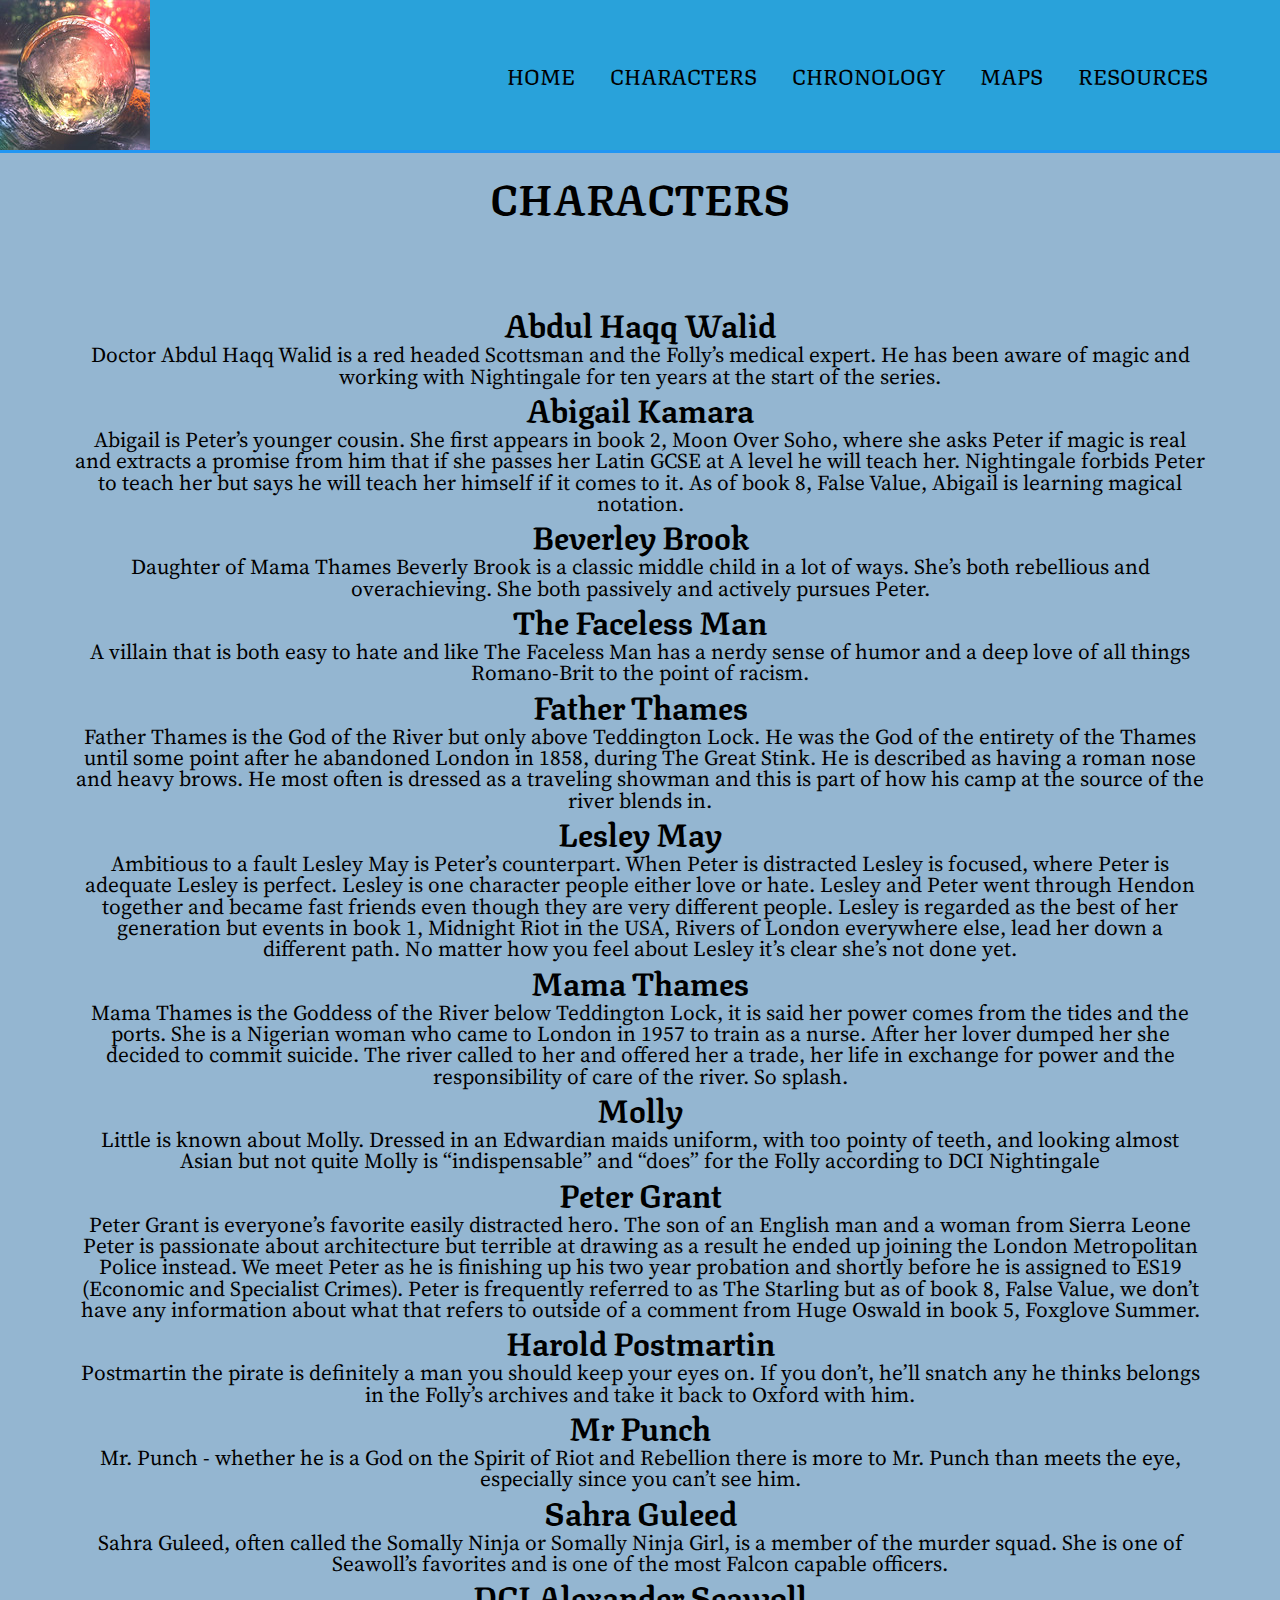
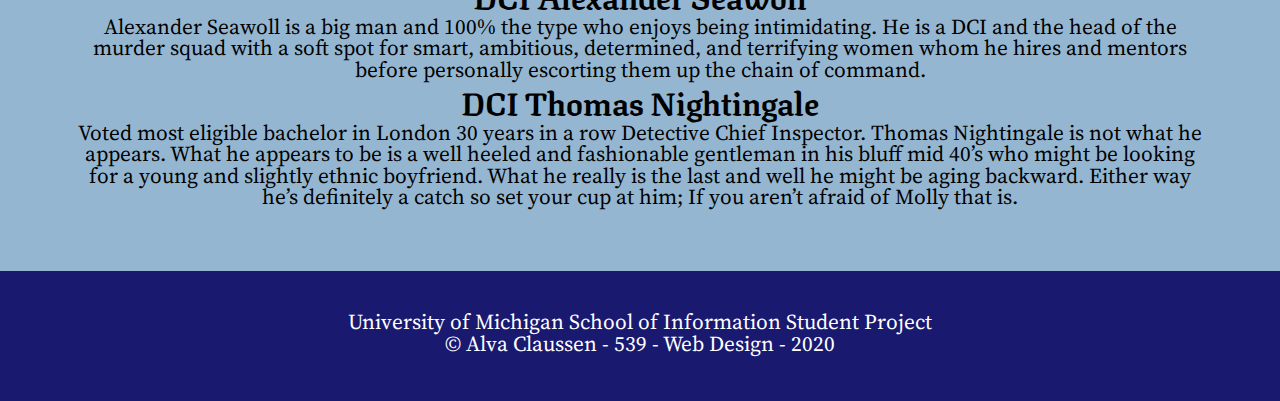
<file: characters.html>
<!DOCTYPE html>
<html lang="en">
  <head>
    <meta charset="utf-8">
    <meta name="viewport" content="width=device-width, initial-scale=1.0">
    <link rel="shortcut icon" type="image/jpeg" href="images/logo.jpg"/>

    <link rel="stylesheet" type="text/css" href="css/html5reset.css">
    <link rel="stylesheet" type="text/css" href="css/style.css">
    <link rel="stylesheet"  href="https://cdnjs.cloudflare.com/ajax/libs/animate.css/4.1.1/animate.min.css"/>
    <link href="https://fonts.googleapis.com/css?family=Source Serif Pro|Texturina:300&display=swap" rel="stylesheet">
    
    <title>RIVERS OF LONDON</title>
  </head>
  <body>
    <a class = "skip" href="#skip">Skip to Main Content</a>
    <header>
        <img src="images/logo.jpg" alt="logo" id = "logo">
      <nav>
        <ul class="nav_links">
          <li class="nav_item"><a href="index.html">HOME</a></li>
          <li class="nav_item"><a href="characters.html">CHARACTERS</a></li>
          <li class="nav_item"><a href="chronology.html">CHRONOLOGY</a></li>
          <li class="nav_item"><a href="maps.html">MAPS</a></li>
          <li class="nav_item"><a href="resources.html">RESOURCES</a></li>
        </ul>
    </nav>
  </header>
  <h1>CHARACTERS</h1> 
  <main class="characters" id="skip" tabindex="0">
    <div>
    <h2>Abdul Haqq Walid</h2>
    <p>Doctor Abdul Haqq Walid is a red headed Scottsman and the Folly’s medical expert. He has been aware of magic and working with Nightingale for ten years at the start of the series.  </p>
    <h2>Abigail Kamara </h2>
    <p>Abigail is Peter’s younger cousin. She first appears in book 2, Moon Over Soho, where she asks Peter if magic is real and extracts a promise from him that if she passes her Latin GCSE at A level he will teach her. Nightingale forbids Peter to teach her but says he will teach her himself if it comes to it. As of book 8, False Value,  Abigail is learning magical notation. </p>
    <h2>Beverley Brook</h2>
    <p>Daughter of Mama Thames Beverly Brook is a classic middle child in a lot of ways. She’s both rebellious and overachieving. She both passively and actively pursues Peter. </p>
    <h2>The Faceless Man</h2>
    <p>A villain that is both easy to hate and like The Faceless Man has a nerdy sense of humor and a deep love of all things Romano-Brit to the point of racism. </p>
    <h2>Father Thames</h2>
    <p>Father Thames is the God of the River but only above Teddington Lock. He was the God of the entirety of the Thames until some point after he abandoned London in 1858, during The Great Stink. He is described as having a roman nose and heavy brows. He most often is dressed as a traveling showman and this is part of how his camp at the source of the river blends in.</p>
    <h2>Lesley May</h2>
    <p>Ambitious to a fault Lesley May is Peter’s counterpart. When Peter is distracted Lesley is focused, where Peter is adequate Lesley is perfect. Lesley is one character people either love or hate. 
Lesley and Peter went through Hendon together and became fast friends even though they are very different people. Lesley is regarded as the best of her generation but events in book 1, Midnight Riot in the USA, Rivers of London everywhere else, lead her down a different path. No matter how you feel about Lesley it’s clear she’s not done yet. </p>
    <h2>Mama Thames</h2>
    <p>Mama Thames is the Goddess of the River below Teddington Lock, it is said her power comes from the tides and the ports. She is a Nigerian woman who came to London in 1957 to train as a nurse. After her lover dumped her she decided to commit suicide. The river called to her and offered her a trade, her life in exchange for power and the responsibility of care of the river. So splash. </p>
    <h2>Molly</h2>
    <p>Little is known about Molly. Dressed in an Edwardian maids uniform, with too pointy of teeth, and looking almost Asian but not quite Molly is “indispensable” and “does” for the Folly according to DCI Nightingale</p>
    <h2>Peter Grant</h2>
    <p>Peter Grant is everyone’s favorite easily distracted hero. The son of an English man and a woman from Sierra Leone Peter is passionate about architecture but terrible at drawing as a result he ended up joining the London Metropolitan Police instead. We meet Peter as he is finishing up his two year probation and shortly before he is assigned to ES19 (Economic and Specialist Crimes). 
      Peter is frequently referred to as The Starling but as of book 8, False Value, we don’t have any information about what that refers to outside of a comment from Huge Oswald in book 5, Foxglove Summer. </p>
    <h2>Harold Postmartin</h2>
    <p>Postmartin the pirate is definitely a man you should keep your eyes on. If you don’t, he’ll snatch any he thinks belongs in the Folly’s archives and take it back to Oxford with him.</p>
    <h2>Mr Punch</h2>
    <p>Mr. Punch - whether he is a God on the Spirit of Riot and Rebellion there is more to Mr. Punch than meets the eye, especially since you can’t see him.</p>
    <h2>Sahra Guleed</h2>
    <p>Sahra Guleed, often called the Somally Ninja or Somally Ninja Girl, is a member of the murder squad. She is one of Seawoll’s favorites and is one of the most Falcon capable officers.</p>
    <h2>DCI Alexander Seawoll</h2>
    <p>Alexander Seawoll is a big man and 100% the type who enjoys being intimidating. He is a DCI and the head of the murder squad with a soft spot for smart, ambitious, determined, and terrifying women whom he hires and mentors before personally escorting them up the chain of command. </p>
    <h2>DCI Thomas Nightingale</h2>
    <p>Voted most eligible bachelor in London 30 years in a row Detective Chief Inspector. Thomas Nightingale is not what he appears. What he appears to be is a well heeled and fashionable gentleman in his bluff mid 40’s who might be looking for a young and slightly ethnic boyfriend. What he really is the last and well he might be aging backward. Either way he’s definitely a catch so set your cup at him; If you aren’t afraid of Molly that is.</p>
  </div>


      
  </main>

    <footer>
      <p class="footer">University of Michigan School of Information Student Project <br/>
        &copy; Alva Claussen - 539 - Web Design - 2020</p>
    </footer>
  </body>
</html>
</file>
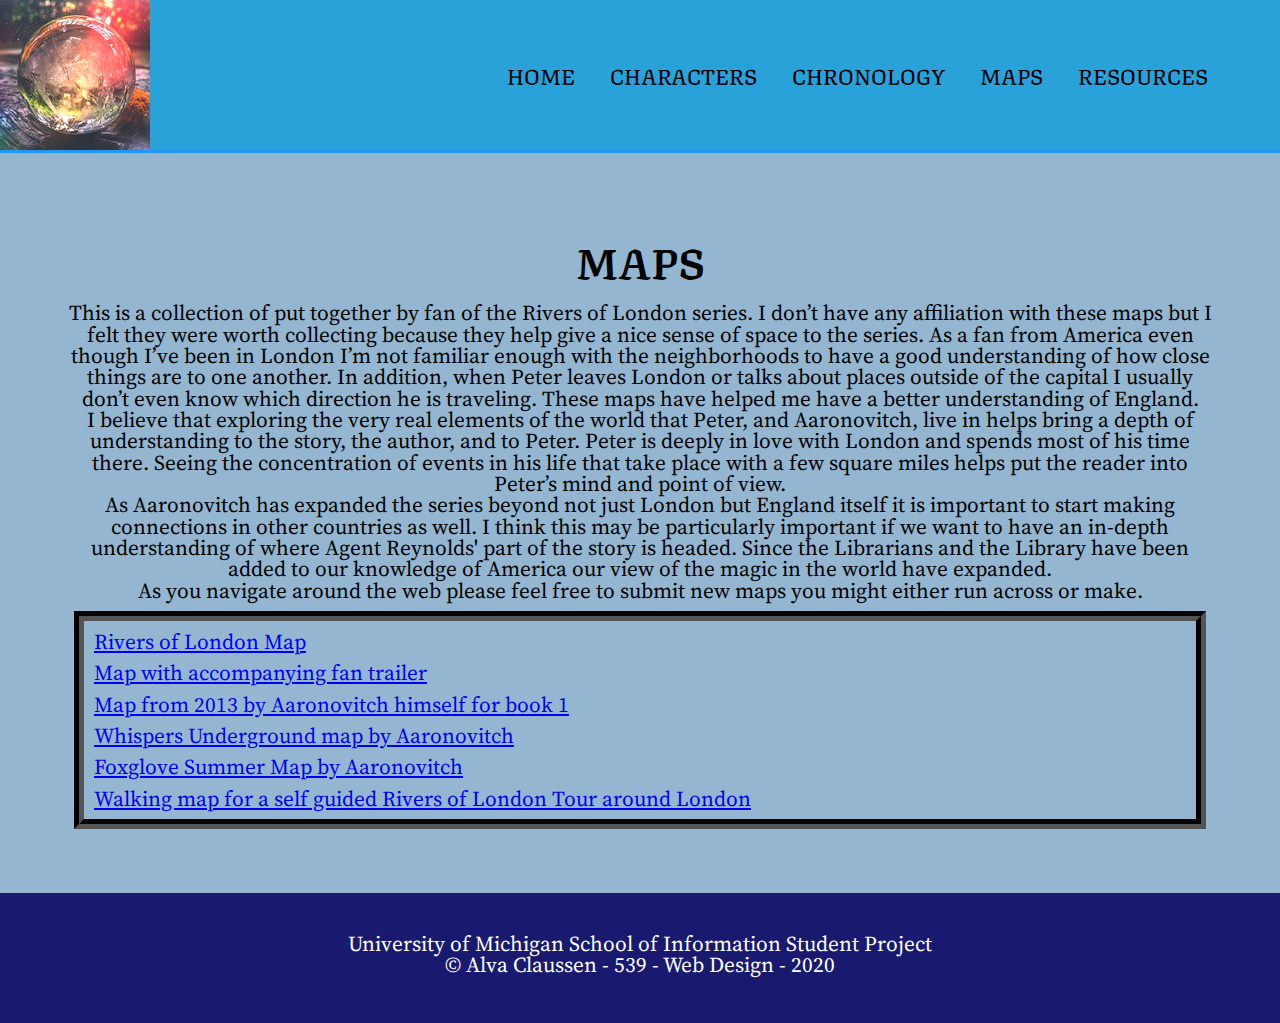
<file: maps.html>
<!DOCTYPE html>
<html lang="en">
  <head>
    <meta charset="utf-8">
    <meta name="viewport" content="width=device-width, initial-scale=1.0">
    <link rel="shortcut icon" type="image/jpeg" href="images/logo.jpg"/>

    <link rel="stylesheet" type="text/css" href="css/html5reset.css">
    <link rel="stylesheet" type="text/css" href="css/style.css">
    <link rel="stylesheet"  href="https://cdnjs.cloudflare.com/ajax/libs/animate.css/4.1.1/animate.min.css"/>
    <link href="https://fonts.googleapis.com/css?family=Source Serif Pro|Texturina:300&display=swap" rel="stylesheet">
    <title>RIVERS OF LONDON</title>
  </head>
  <body>
    <a class = "skip" href="#skip">Skip to Main Content</a>
    <header>
        <img src="images/logo.jpg" alt="logo" id = "logo">
      <nav>
        <ul class="nav_links">
          <li class="nav_item"><a href="index.html">HOME</a></li>
          <li class="nav_item"><a href="characters.html">CHARACTERS</a></li>
          <li class="nav_item"><a href="chronology.html">CHRONOLOGY</a></li>
          <li class="nav_item"><a href="maps.html">MAPS</a></li>
          <li class="nav_item"><a href="resources.html">RESOURCES</a></li>
        </ul>
    </nav>
  </header>
  <main class="maps" id="skip" tabindex="0">
    <h1>MAPS</h1> 
   
    <p>This is a collection of put together by fan of the Rivers of London series. I don’t have any affiliation with these maps but I felt they were worth collecting because they help give a nice sense of space to the series. As a fan from America even though I’ve been in London I’m not familiar enough with the neighborhoods to have a good understanding of how close things are to one another. In addition, when Peter leaves London or talks about places outside of the capital I usually don’t even know which direction he is traveling. These maps have helped me have a better understanding of England.</p>  
    
    <p>I believe that exploring the very real elements of the world that Peter, and Aaronovitch, live in helps bring a depth of understanding to the story, the author, and to Peter. Peter is deeply in love with London and spends most of his time there. Seeing the concentration of events in his life that take place with a few square miles helps put the reader into Peter’s mind and point of view. </p> 
    <p>As Aaronovitch has expanded the series beyond not just London but England itself it is important to start making connections in other countries as well. I think this may be particularly important if we want to have an in-depth understanding of where Agent Reynolds' part of the story is headed. Since the Librarians and the Library have been added to our knowledge of America our view of the magic in the world have expanded.</p>  
    
    <p>As you navigate around the web please feel free to submit new maps you might either run across or make.</p>  
   <div class="flex-container"> 
   <ul>
     <div class="map1">
      <a href="http://umap.openstreetmap.fr/lt/map/rivers-of-london-ben-aaronovitchs-books-series_281076#9/51.3092/0.1840">Rivers of London Map</a>
    </div> 
    <div class="map2">
      <a href="https://www.arcgis.com/apps/MapJournal/index.html?appid=6a412f3d5e4e43db9d2e50383ee3491a ">Map with accompanying fan trailer</a>
    </div> 
    <div class="map3">
      <a href="https://www.google.com/maps/d/u/0/viewer?msa=0&hl=en&ie=UTF8&t=m&source=embed&ll=51.523911%2C-0.11398299999998973&spn=0.102533%2C0.219727&z=12&mid=1Otpz-1jvyof2gYsmSm17ttIBpYE">Map from 2013 by Aaronovitch himself for book 1</a>
    </div> 
    <div class="map4">
      <a href="https://www.google.com/maps/d/u/0/viewer?msa=0&gl=uk&hl=en&ie=UTF8&t=m&ll=51.55316699999998%2C-0.16479500000001646&spn=0.409871%2C0.878906&z=10&source=embed&mid=1iiJsAFhIAQz2Oy8TJ-3QLqQSmOs">Whispers Underground map by Aaronovitch</a>
    </div> 
    <div class="map5"> 
      <a href="https://www.google.com/maps/d/u/0/viewer?hl=en&mid=1ET_dZtOGiFQCCovYkbikYuNc0aw&ll=52.25173997924288%2C-2.6777692999999947&z=11">Foxglove Summer Map by Aaronovitch</a>
    </div> 
    <div class="map6">   
      <a href="https://aaronovitchlondon.wordpress.com/2013/06/05/walking-map-2/ ">Walking map for a self guided Rivers of London Tour around London</a>
    </div>
      
  </ul>
  </div> 
  </main>

    <footer>
      <p class="footer">University of Michigan School of Information Student Project <br/>
        &copy; Alva Claussen - 539 - Web Design - 2020</p>
    </footer>
  </body>
</html>
</file>
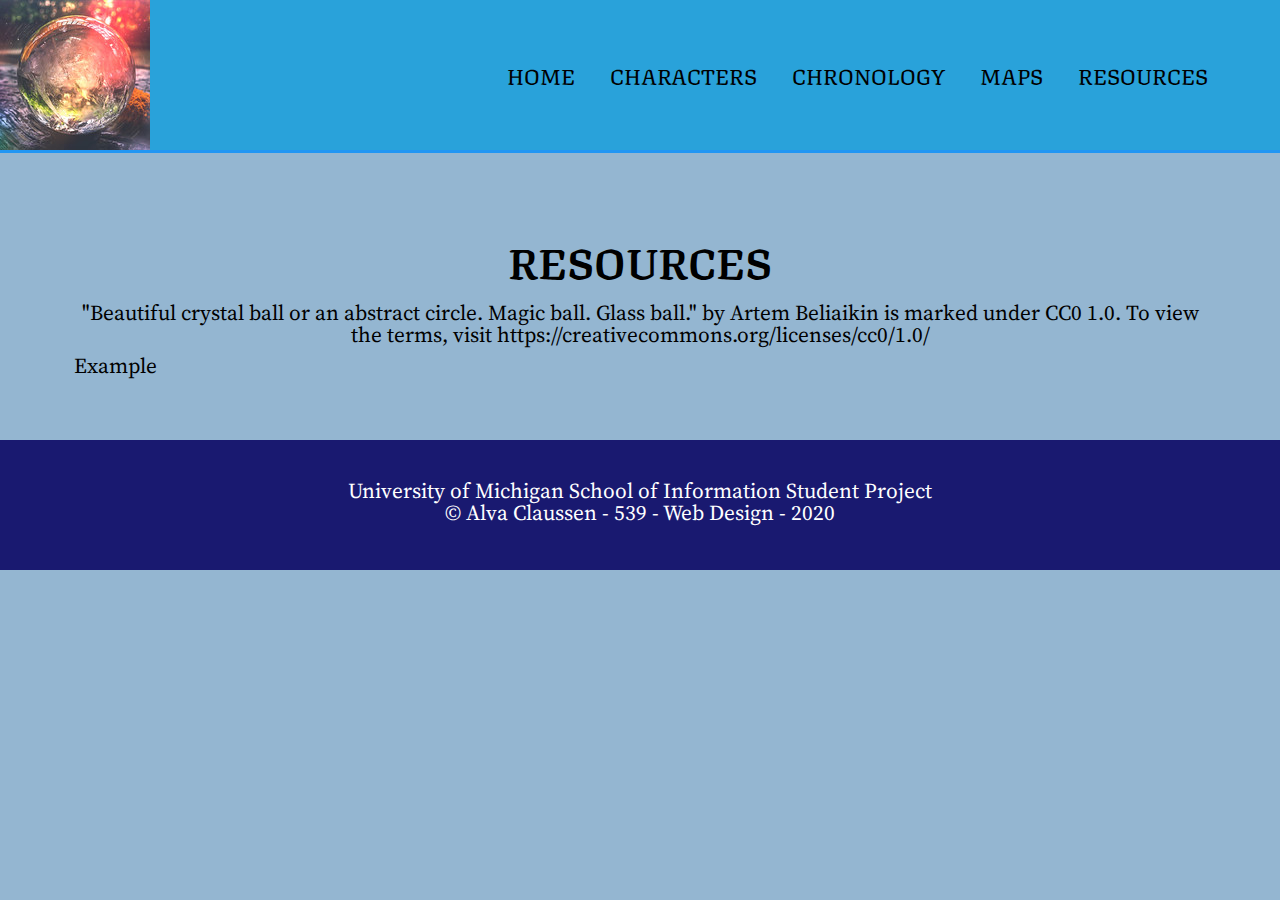
<file: resources.html>
<!DOCTYPE html>
<html lang="en">
  <head>
    <meta charset="utf-8">
    <meta name="viewport" content="width=device-width, initial-scale=1.0">
    <link rel="shortcut icon" type="image/jpeg" href="images/logo.jpg"/>

    <link rel="stylesheet" type="text/css" href="css/html5reset.css">
    <link rel="stylesheet" type="text/css" href="css/style.css">
    <link rel="stylesheet"  href="https://cdnjs.cloudflare.com/ajax/libs/animate.css/4.1.1/animate.min.css"/>
    <link href="https://fonts.googleapis.com/css?family=Source Serif Pro|Texturina:300&display=swap" rel="stylesheet">
    <title>RIVERS OF LONDON</title>
  </head>
  <body>
    <a class = "skip" href="#skip">Skip to Main Content</a>
    <header>
        <img src="images/logo.jpg" alt="logo" id = "logo">
      <nav>
        <ul class="nav_links">
          <li class="nav_item"><a href="index.html">HOME</a></li>
          <li class="nav_item"><a href="characters.html">CHARACTERS</a></li>
          <li class="nav_item"><a href="chronology.html">CHRONOLOGY</a></li>
          <li class="nav_item"><a href="maps.html">MAPS</a></li>
          <li class="nav_item"><a href="resources.html">RESOURCES</a></li>
        </ul>
    </nav>
  </header>
  <main class="resources" id="skip" tabindex="0">
    <h1>RESOURCES</h1>
    <p>"Beautiful crystal ball or an abstract circle. Magic ball. Glass ball." by Artem Beliaikin is marked under CC0 1.0. To view the terms, visit https://creativecommons.org/licenses/cc0/1.0/</p> 
           
    <div class="animate__animated animate__flash animate__repeat-2">Example</div>
  </main>

    <footer>
      <p class="footer">University of Michigan School of Information Student Project <br/>
        &copy; Alva Claussen - 539 - Web Design - 2020</p>
    </footer>
  </body>
</html>
</file>
<file: css/style.css>
$ npm install animate.css --save

$ yarn add animate.css


html {
  scroll-behavior: smooth;
}

body{
  font-family: 'Source Serif Pro', serif; 
  margin: 0;
  padding: 0;
  width: 100%;
  font-size: 16pt; 
  background-color: #94b6d1;

}

title{
  font-family: 'Texturina', serif;
}

h1{
  font-family: 'Texturina', serif;
  font-size: 2em;
  align-items: center;
  text-align: center;
  line-height: 2;
}

h2{
  font-family: 'Texturina', serif;
  font-size: 1.5em;
  align-items: center;
  text-align: center;
  padding: 5px;
}

p {
  align-items: center;
  text-align: center;
}


.footer {
  align-items: center;
  padding: 40px 0;
}

main{
  margin: 5%;
}


.grid-container {
  grid-gap: 10px;
  display: inline-grid;
  background-color:  #94b6d1;

  width: 100%; 
  grid-template-columns: 1fr ;
  align-items: center;
  justify-items: center; 
  align-self: start;
}

.grid-for-timeline{
  align-items: center;
  text-align: center;
  display: inline-grid;
  width: 100%; 
  grid-template-columns: 1fr 1fr 1fr;
  grid-template-rows: 1fr 1fr 1fr 1fr 1fr 1fr 1fr 1fr 1fr 1fr 1fr 1fr 1fr 1fr 1fr 1fr 1fr 1fr 1fr 1fr 1fr 1fr 1fr 1fr 1fr;
  
}


.item2 {
  padding-bottom: 30px;
}

.item3 {
  grid-row: 2/3;
} 

.AAAD {
  animation-duration: 5s;
  grid-row: 1/2 ; 
  
}

.M1 {
  grid-row:2/3 ;
 
} 


.ROL {
  grid-row:3/4 ;
  
} 

.HCA {
  grid-row:4/5 ;
  
} 


.MOS {
  grid-row:5/6 ;
 
} 

.WU {
  grid-row:6/7 ;
   
}

.BH {
  grid-row:7/8 ;
  
} 


.BW {
  grid-row:8/9 ;
  
} 

.FGS {
  grid-row:9/10 ;
  
}

.WADTS {
  grid-row:10/11;
  
} 

.NW {
  grid-row:11/12 ;
  
} 

.BM {
  grid-row:12/13 ;
  
} 


.FS {
  grid-row:13/14;
  
} 


.HT {
  grid-row:14/15;
  
} 

.BRCD {
  grid-row:15/16;
  
} 


.DS {
  grid-row:16/17;
  
} 

.CF {
  grid-row:17/18;
  
} 

.WW {
  grid-row:18/19;
  
} 

.LS {
  grid-row:19/20;
  
} 


.OM {
  grid-row:20/21;
  
} 

.FF {
  grid-row:21/22;
  
} 

.FV {
  grid-row:22/23;
  
} 

.timeline-break {
  font-family: 'Texturina', serif;
  font-size: 1.5em;
  grid-row:23/24;
  align-items: center;
  text-align: center;
} 


.M2 {
  grid-row:24/25;
  
} 


.M3 {
  grid-row:25;
  
} 


div{
  margin: 10px;
}

.author {
  align-items: center;
  align-self: start;
  align-content: center;
  text-align: center;
}


.news {
  align-items: center;
  text-align: center;
  align-self: start;
  
}

.twitter {
  border: 5px;
  padding-left: 40px;
  padding-right: 30px;
  align-self: start;
  align-items: center;
  text-align: center;
 
}

a.skip{
  background: white;
  left: 0;
  padding: 6px;
  position: absolute;
  top: -40px;
  -webkit-transition: top 1s ease-out;
  transition: top 1s ease-out;
  z-index: 1;
}

a.skip:focus{
  top:20px;
  color: black;
  text-decoration-style: solid;
}

*:focus{
  border: 2px solid black;
}

footer{

  display: block;
  background-color: MidnightBlue;
  color: white;
  padding-bottom: 30px;
  /* position: fixed; */
  bottom: 0;
  width: 100%;
  height: 100px;
  text-align: center;
  align-items: center;
  
}

.flex-container{
  display: flex;
  border-color: black;
  border-style: groove;
  border-width: 10px;
}

/* Navbar */
header{
  font-family: 'Texturina', serif;
  width: 100%;
  display: flex;
  background: rgb(41, 162, 218);
  border-bottom: 3px solid #2196F3;
  flex-direction: column;
  align-items: center;
  /*Your  code here again.*/
}

div.characters{
  text-align: left;
  justify-content: left;
}

.nav_links{
  display: flex;
  flex-direction: column;
  padding-right: 10%;
  /*Your code here again.*/
}

.nav_item a{
  color: black;
  text-decoration: none;
}

.nav_item a:hover, a:focus{
  color: #1b0202;
  text-decoration: underline;
  -webkit-text-decoration-style: double;
          text-decoration-style: double;
}

/*desktop*/
@media screen and (min-width: 1600px){

  /* Navbar */
  header{
    flex-direction: row;
    justify-content: space-between;
    /*Your code here again.*/  
  }

  .nav_links{
    flex-direction: row;
    /*Your code here again.*/  
  }

  .nav_item a{
    margin-right: 35px;
  }
  .grid-container {
    /* grid-gap: 10px; */
    display: inline-grid;
    background-color:  #94b6d1;
  
    width: 100%; 
    grid-template-columns: 1fr 1fr 1fr 1fr 1fr; 
    align-items: center;
    align-self: start;
   
  }

  .grid-for-timeline{
    align-items: center;
    text-align: center;
    display: inline-grid;
    width: 100%; 
    grid-template-columns: 1fr;
    grid-template-rows: 1fr 1fr 1fr 1fr 1fr 1fr 1fr 1fr 1fr 1fr 1fr 1fr 1fr 1fr 1fr 1fr 1fr 1fr 1fr 1fr 1fr 1fr 1fr 1fr 1fr;
    
  }

  .AAAD {
    animation-duration: 5s;
    grid-row: 1/2 ; 
    grid-column: 2/3;
  }
  
  .M1 {
    grid-row:2/3 ;
    grid-column: 2/3;
  } 
  
  
  .ROL {
    grid-row:3/4 ;
    grid-column: 2/3;
  } 
  
  .HCA {
    grid-row:4/5 ;
    grid-column: 2/3;
  } 
  
  
  .MOS {
    grid-row:5/6 ;
    grid-column: 2/3;
  } 
  
  .WU {
    grid-row:6/7 ;
    grid-column: 2/3; 
  }
  
  .BH {
    grid-row:7/8 ;
    grid-column: 2/3;
  } 
  
  
  .BW {
    grid-row:8/9 ;
    grid-column: 2/3;
  } 
  
  .FGS {
    grid-row:9/10 ;
    grid-column: 2/3;
  } 
  
  .WADTS {
    grid-row:9/10 ;
    grid-column: 3;
  } 
  
  .NW {
    grid-row:10/11 ;
    grid-column: 2/3;
  } 
  
  .BM {
    grid-row:11/12 ;
    grid-column: 2/3;
  } 
  
  
  .FS {
    grid-row:12/13 ;
    grid-column: 2/3;
  } 
  
  
  .HT {
    grid-row:13/14;
    grid-column: 2/3;
  } 
  
  .BRCD {
    grid-row: 14/15 ;
    grid-column: 2/3;
  } 
  
  
  .DS {
    grid-row:15/16;
    grid-column: 2/3;
  } 
  
  .CF {
    grid-row: 16/17 ;
    grid-column: 2/3;
  } 
  
  .WW {
    grid-row:17/18;
    grid-column: 2/3;
  } 
  
  .LS {
    grid-row:18/19 ;
    grid-column: 2/3;
  } 
  
  
  .OM {
    grid-row:18/19;
    grid-column: 3;
  } 
  
  .FF {
    grid-row:19/20 ;
    grid-column: 2/3;
  } 
  
  .FV {
    grid-row:20/21 ;
    grid-column: 2/3;
  } 
  
  .timeline-break {
    font-family: 'Texturina', serif;
    font-size: 1.5em;
    grid-row:21/22 ;
    grid-column: 2/3;
    align-items: center;
    text-align: center;
  } 
  
  
  .M2 {
    grid-row:22/23 ;
    grid-column: 2/3;
  } 
  
  
  .M3 {
    grid-row:23 ;
    grid-column: 2/3;
  } 
  

  footer{

    display: block;
    background-color: MidnightBlue;
    color: white;
    padding-bottom: 30px;
    /* position: fixed; */
    bottom: 0;
    width: 100%;
    height: 100px;
    text-align: center;
    align-items: center;
    
  }
  
  p.maps {
   font-size: 36px;
  }
  .author {
    align-items: center;
    text-align: center;
    grid-column: 1/3;
    /* grid-row: 1/2; */

  }
   
 
   
  .news {
     align-items: center;
     text-align: center;
     grid-column: 3/5;
     /* grid-row: 1/2; */
  }
   
  .twitter {
     align-items: center;
     text-align: center;
     grid-column: 5;
     /* grid-row: 1/2; */
  }
   
}
/* ipad or small laptop */
@media screen and (min-width: 850px){

  /* Navbar */
  header{
    flex-direction: row;
    justify-content: space-between;
    /*Your code here again.*/  
  }

  .nav_links{
    flex-direction: row;
    justify-content: center;
    /*Your code here again.*/  
  }

  .nav_item a{
    margin-right: 35px;
  }

  .grid-for-timeline{
    align-items: center;
    text-align: center;
    display: inline-grid;
    width: 100%; 
    grid-template-columns: 1fr 1fr ;
    grid-template-rows: 1fr 1fr 1fr 1fr 1fr 1fr 1fr 1fr 1fr 1fr 1fr 1fr 1fr 1fr 1fr 1fr 1fr 1fr 1fr 1fr 1fr 1fr 1fr;
    
  }

  .AAAD {
    animation-duration: 5s;
    grid-row: 1/2 ; 
    grid-column: 1/2;
  }
  
  .M1 {
    grid-row:2/3 ;
    grid-column: 1/2;
  } 
  
  
  .ROL {
    grid-row:3/4 ;
    grid-column: 1/2;
  } 
  
  .HCA {
    grid-row:4/5 ;
    grid-column: 1/2;
  } 
  
  
  .MOS {
    grid-row:5/6 ;
    grid-column: 1/2;
  } 
  
  .WU {
    grid-row:6/7 ;
    grid-column: 1/2; 
  }
  
  .BH {
    grid-row:7/8 ;
    grid-column: 1/2;
  } 
  
  
  .BW {
    grid-row:8/9 ;
    grid-column: 1/2;;
  } 
  
  .FGS {
    grid-row:9/10 ;
    grid-column: 1/2;
  } 
  
  .WADTS {
    grid-row:9/10 ;
    grid-column: 2/3;
  } 
  
  .NW {
    grid-row:10/11 ;
    grid-column: 1/2;
  } 
  
  .BM {
    grid-row:11/12 ;
    grid-column: 1/2;
  } 
  
  
  .FS {
    grid-row:12/13 ;
    grid-column: 1/2;
  } 
  
  
  .HT {
    grid-row:13/14;
    grid-column: 1/2;
  } 
  
  .BRCD {
    grid-row: 14/15 ;
    grid-column: 1/2;
  } 
  
  
  .DS {
    grid-row:15/16;
    grid-column: 1/2;
  } 
  
  .CF {
    grid-row: 16/17 ;
    grid-column: 1/2;
  } 
  
  .WW {
    grid-row:17/18;
    grid-column: 1/2;
  } 
  
  .LS {
    grid-row:18/19 ;
    grid-column: 1/2;
  } 
  
  
  .OM {
    grid-row:18/19;
    grid-column: 2/3;
  } 
  
  .FF {
    grid-row:19/20 ;
    grid-column: 1/2;
  } 
  
  .FV {
    grid-row:20/21 ;
    grid-column: 1/2;
  } 
  
  .timeline-break {
    font-family: 'Texturina', serif;
    font-size: 1.5em;
    grid-row:21/22 ;
    grid-column: 1/3;
    align-items: center;
    text-align: center;
  } 
  
  
  .M2 {
    grid-row:22/23 ;
    grid-column: 1/2;
  } 
  
  
  .M3 {
    grid-row:23 ;
    grid-column: 1/2;
  } 
  
  
  div{
    margin: 10px;
  }
  
  .author {
    align-items: center;
    align-self: start;
    align-content: center;
    text-align: center;
  }
  
  
  .news {
    align-items: center;
    text-align: center;
    align-self: start;
    
  }
  
  .twitter {
    border: 5px;
    padding-left: 40px;
    padding-right: 30px;
    align-self: start;
    align-items: center;
    text-align: center;
   
  }
  
  a.skip{
    background: white;
    left: 0;
    padding: 6px;
    position: absolute;
    top: -40px;
    -webkit-transition: top 1s ease-out;
    transition: top 1s ease-out;
    z-index: 1;
  }
  
  a.skip:focus{
    top:20px;
    color: black;
    text-decoration-style: solid;
  }
  
  *:focus{
    border: 2px solid black;
  }
  
  footer{
  
    display: block;
    background-color: MidnightBlue;
    color: white;
    padding-bottom: 30px;
    /* position: fixed; */
    bottom: 0;
    width: 100%;
    height: 100px;
    text-align: center;
    align-items: center;
    
  }
  
  .flex-container{
    display: flex;
    border-color: black;
    border-style: groove;
    border-width: 10px;
  }
  
  /* Navbar */
  header{
    font-family: 'Texturina', serif;
    width: 100%;
    display: flex;
    background: rgb(41, 162, 218);
    border-bottom: 3px solid #2196F3;
    flex-direction: row;
    align-items: center;
    /*Your  code here again.*/
  }
  
  div.characters{
    text-align: left;
    justify-content: left;
  }
  
  .nav_links{
    display: flex;
    flex-direction: row;
    padding-right: 10%;
    /*Your code here again.*/
  }
  footer{

    display: block;
    background-color: MidnightBlue;
    color: white;
    padding-bottom: 30px;
    /* position: fixed; */
    bottom: 0;
    width: 100%;
    height: 100px;
    text-align: center;
    align-items: center;
    
  }

  .grid-container {
    /* grid-gap: 10px; */
    display: inline-grid;
    background-color:  #94b6d1;
  
    width: 100%; 
    grid-template-columns: 1fr 1fr;
    grid-template-rows: 1fr 1fr 1fr;
    align-items: center;
    align-self: start;
   
  }
  
  .author {
    align-items: center;
    text-align: center;
    grid-column: 1/2;
    grid-row: 1/2;

  }
   
   
  .news {
     align-items: center;
     text-align: center;
     grid-column: 2/3 ;
     grid-row: 1/4;
  }
   
  .twitter {
     align-items: center;
     text-align: center;
     grid-column: 1/2;
     grid-row: 2/4;
  }
   
}


/*Your code here again.*/ 
@media screen and (prefers-reduced-motion:reduce){

  .main{
    -webkit-transition: none;
    transition: none;        
    animation-duration: 0s;
   }

  
  }
}

/*Add media query to handle reduced-motion*/
</file>
